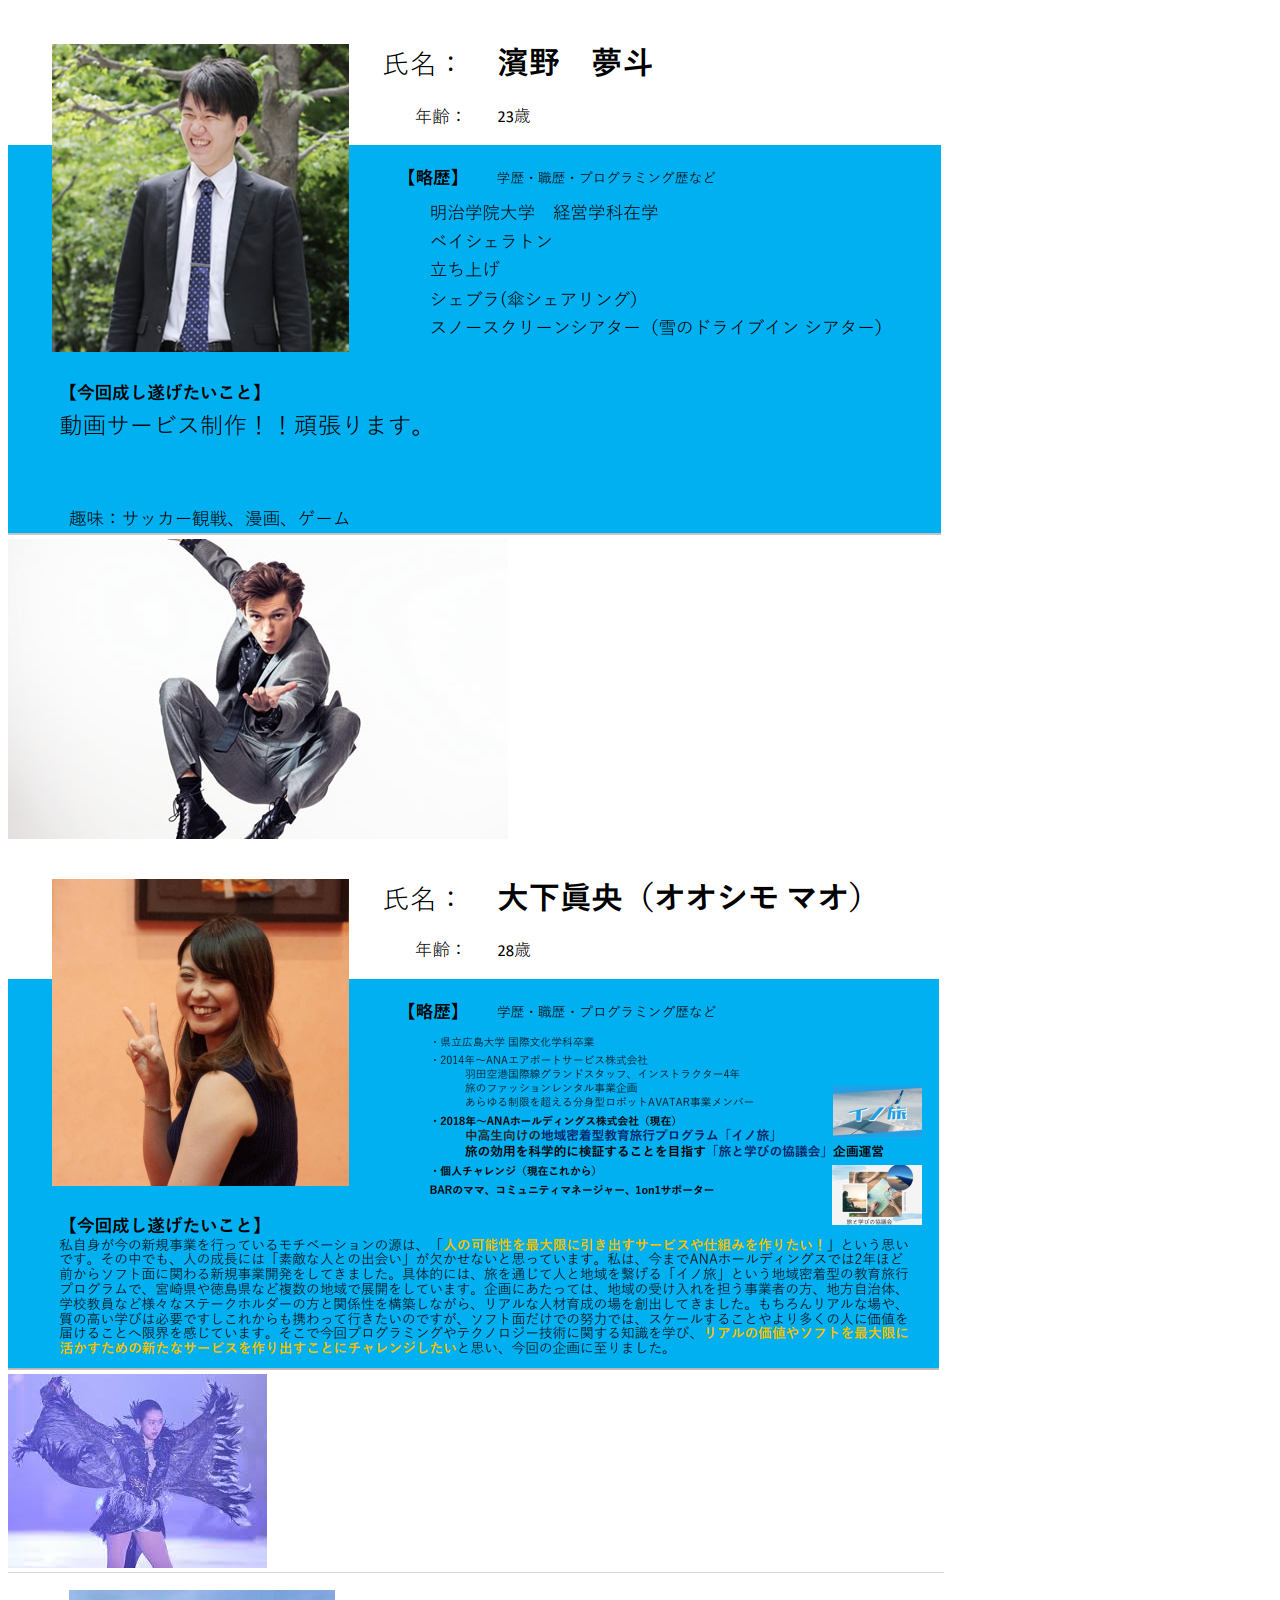
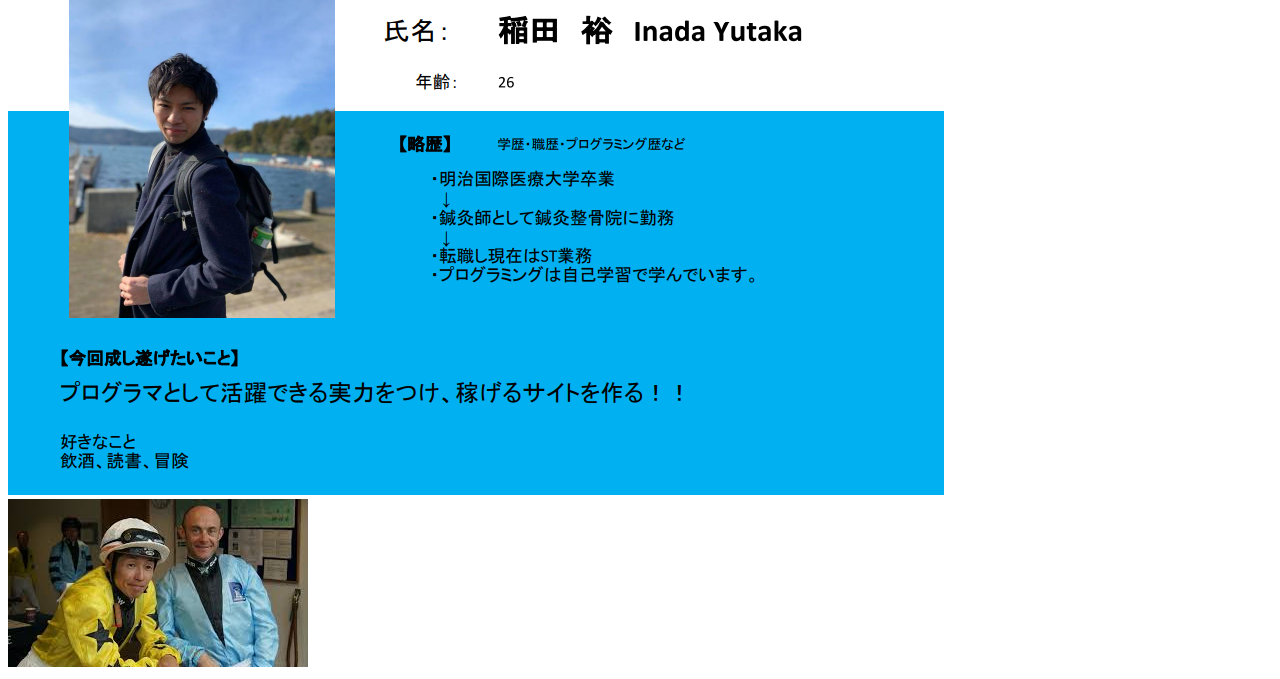
<file: menber.html>
<!DOCTYPE html>
<html lang="en">
<head>
    <meta charset="UTF-8">
    <meta http-equiv="X-UA-Compatible" content="IE=edge">
    <meta name="viewport" content="width=device-width, initial-scale=1.0">
    <title>Document</title>
</head>
<body>
    <img src="./img/hamano.png"><br>
    <img src="img/tomholand.jpg"><br>
    <img src="img/ooshimo.png"><br>
    <img src="img/images (2).jfif"><br>
    <img src="img/inada.png"><br>
    <img src="img/images (1).jfif">
</body>
</html>
</file>
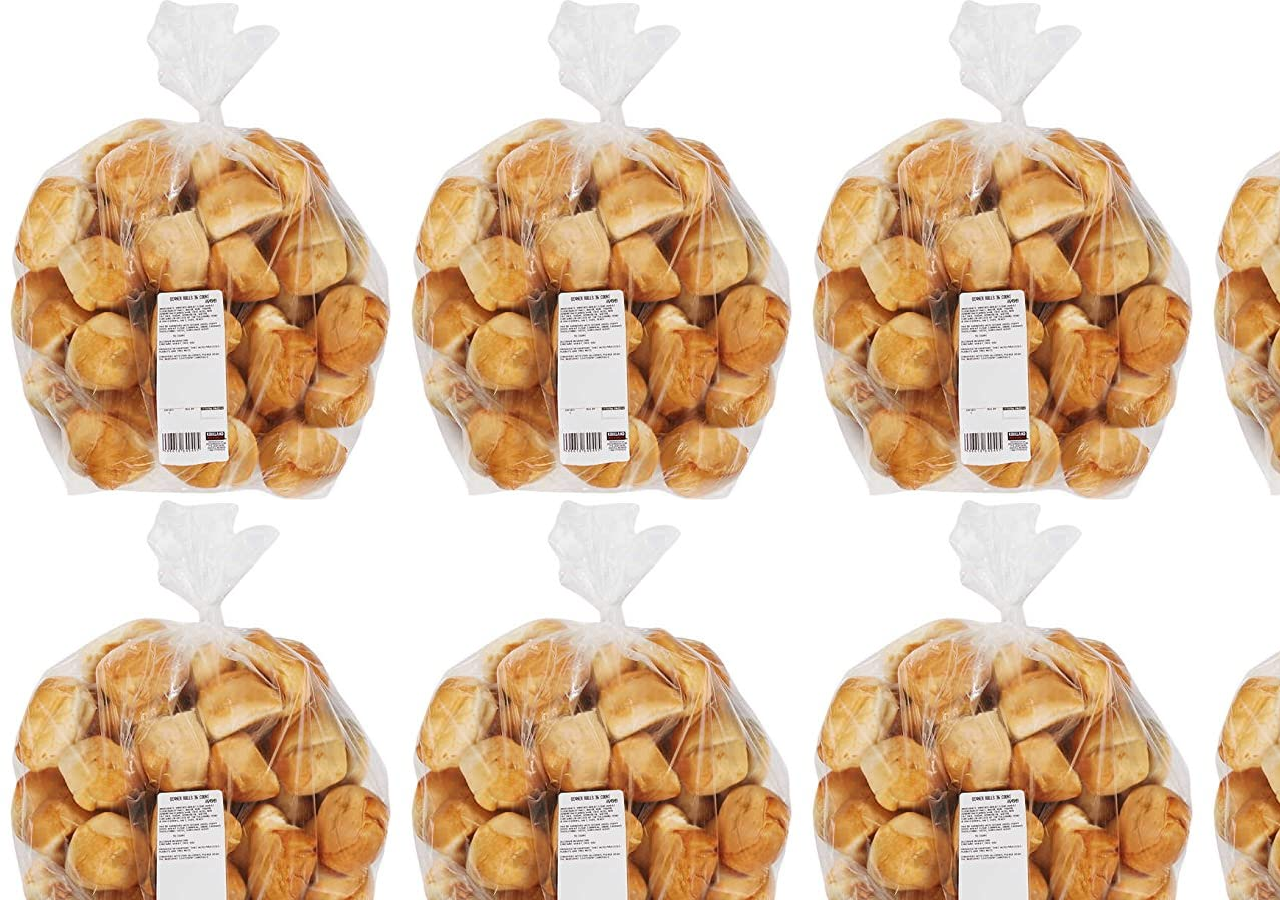
<file: pan.html>
<!DOCTYPE html>
<html lang="en">
<head>
    <meta charset="UTF-8">
    <meta http-equiv="X-UA-Compatible" content="IE=edge">
    <meta name="viewport" content="width=device-width, initial-scale=1.0">
    <title>Document</title>
    <link rel="stylesheet" href="pan.css">
</head>
<body>
    
</body>
</html>
</file>
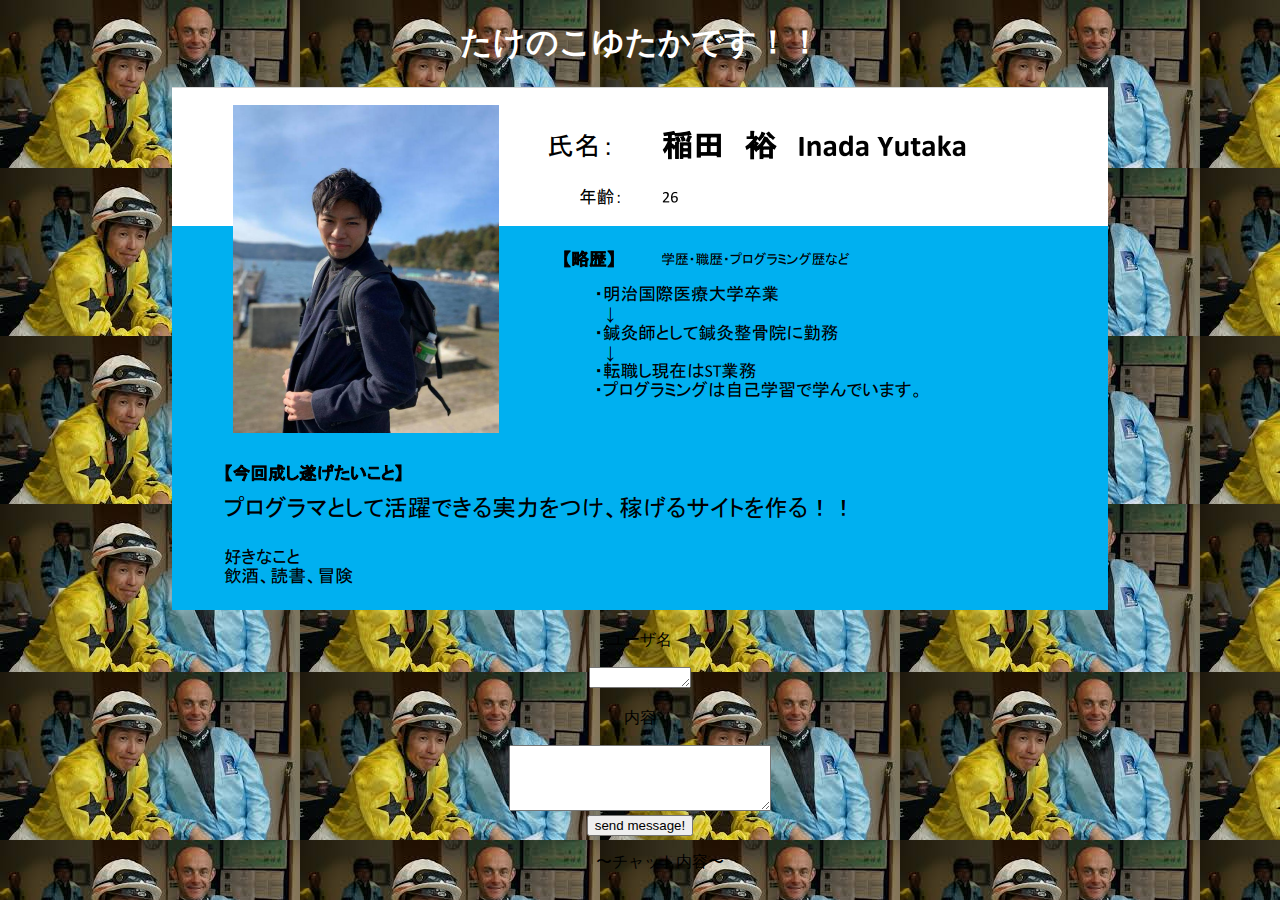
<file: people.html>
<!DOCTYPE html>
<html lang="en">
<head>
    <meta charset="UTF-8">
    <meta http-equiv="X-UA-Compatible" content="IE=edge">
    <meta name="viewport" content="width=device-width, initial-scale=1.0">
    <title>Document</title>
    <link rel="stylesheet" href="people.css">
</head>
<body>
    <header>
        <h1>たけのこゆたかです！！</h1>
    </header>
    <main>
        <div class="image">
            <img src="img/inada.png">
        </div>
    </main>
    <div>
        <!-- 投稿者 -->
        <div>
         <p>ユーザ名</p>
         <textarea name="" id="jsi-name" cols="10" rows="1"></textarea>
        </div>
      
        <!-- メッセージを打ち込む部分 -->
        <div>
         <p>内容</p>
         <textarea name="" id="jsi-msg" cols="30" rows="4"></textarea>
        </div>
       </div>
      
       <!-- メッセージを送る部分 -->
       <button name="button" id="jsi-button">send message!</button>
      
       <!-- チャット内容が動的に生成される部分 -->
       <ul id="jsi-board" style="list-style:none;">
        <li>〜チャット内容〜</li>
       </ul>
    <script src="https://code.jquery.com/jquery-3.2.1.js" integrity="sha256-DZAnKJ/6XZ9si04Hgrsxu/8s717jcIzLy3oi35EouyE=" crossorigin="anonymous"></script>
    <script src="js/main.js"></script>
</body>
</html>
</file>
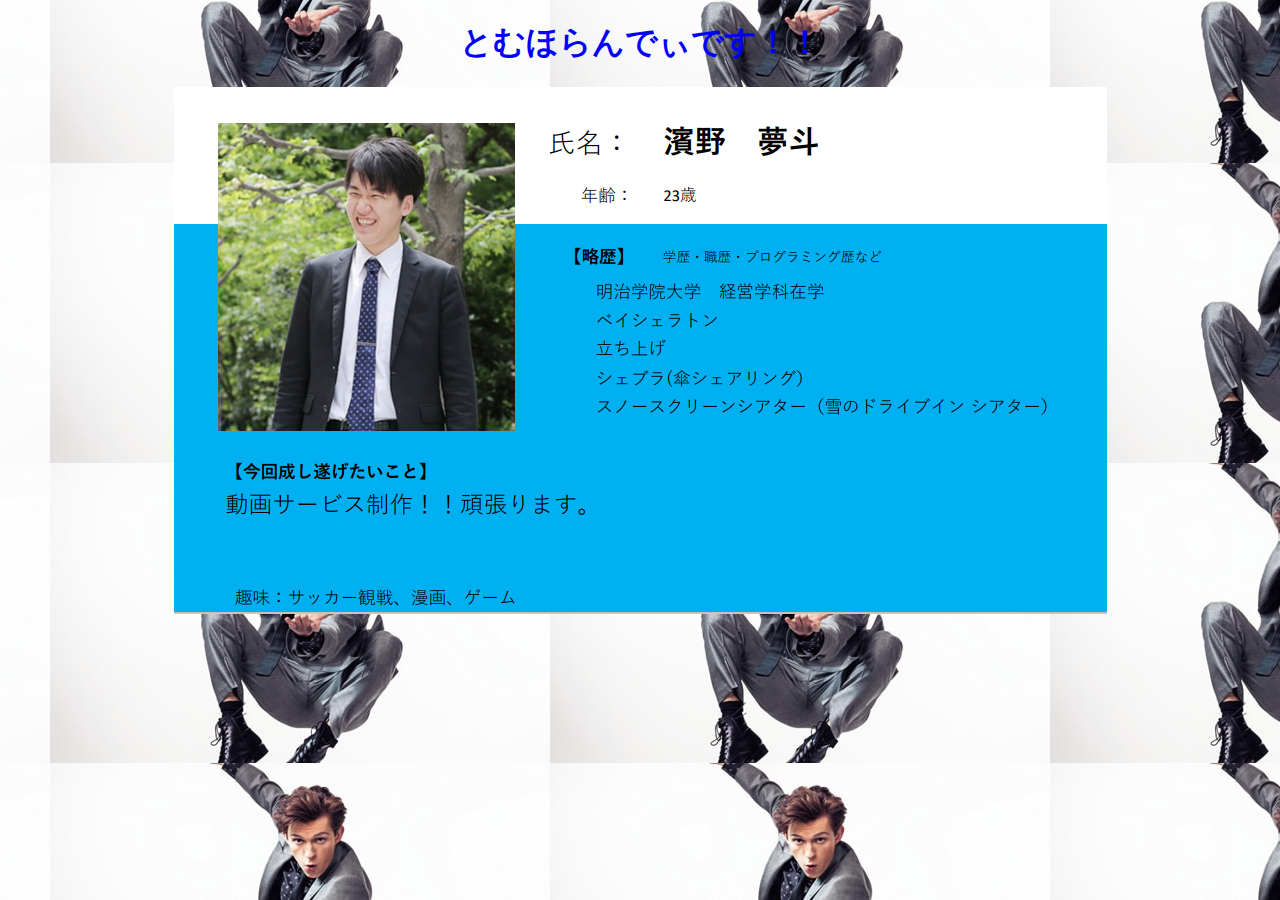
<file: people2.html>
<!DOCTYPE html>
<html lang="en">
<head>
    <meta charset="UTF-8">
    <meta http-equiv="X-UA-Compatible" content="IE=edge">
    <meta name="viewport" content="width=device-width, initial-scale=1.0">
    <title>Document</title>
    <link rel="stylesheet" href="people2.css">
</head>
<body>
    <header>
        <h1>とむほらんでぃです！！</h1>
    </header>
    <main>
        <div class="image">
            <img src="img/hamano.png">
        </div>
    </main>
    <script src="https://code.jquery.com/jquery-3.2.1.js" integrity="sha256-DZAnKJ/6XZ9si04Hgrsxu/8s717jcIzLy3oi35EouyE=" crossorigin="anonymous"></script>
    <script src="js/main.js"></script>
</body>
</html>
</file>
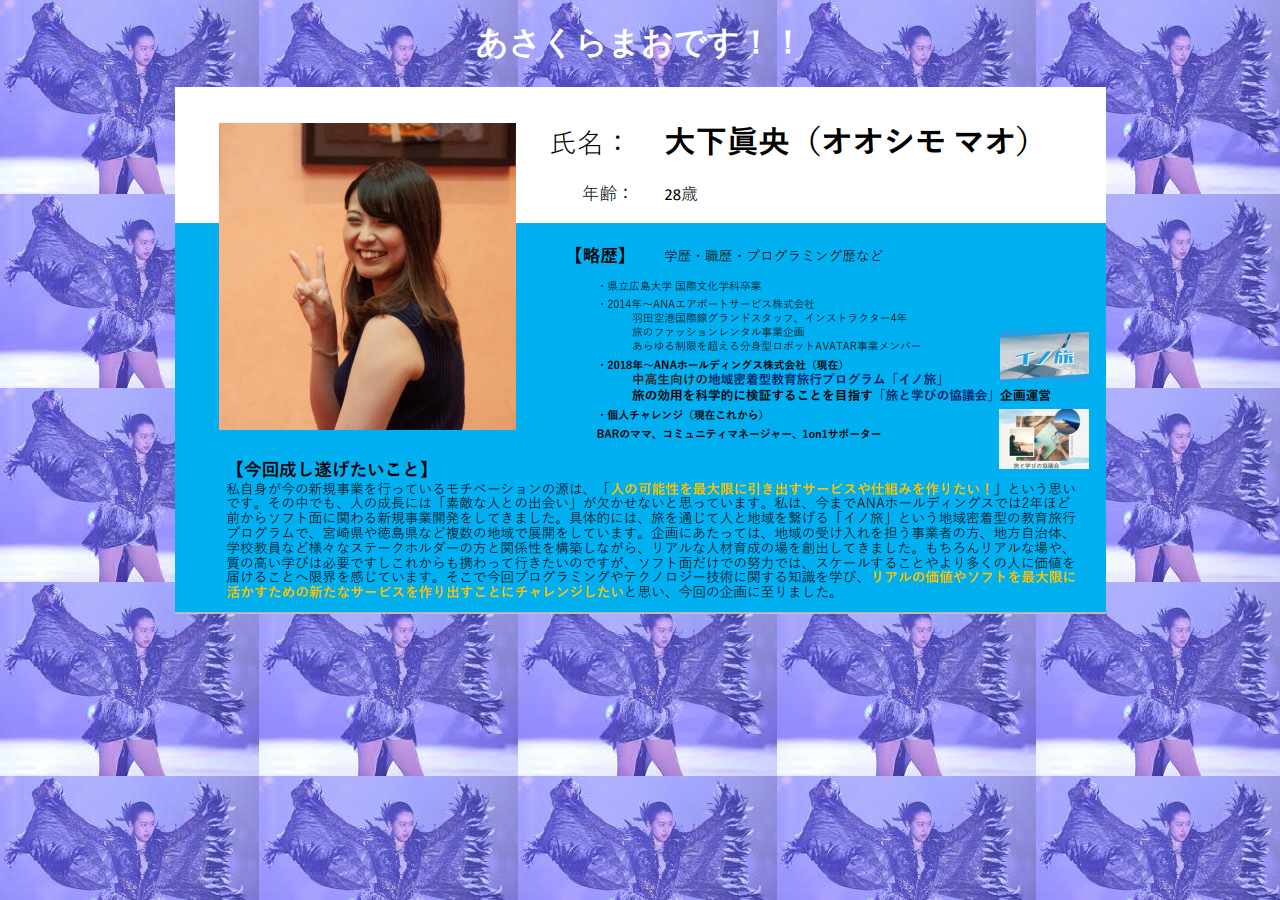
<file: people3.html>
<!DOCTYPE html>
<html lang="en">
<head>
    <meta charset="UTF-8">
    <meta http-equiv="X-UA-Compatible" content="IE=edge">
    <meta name="viewport" content="width=device-width, initial-scale=1.0">
    <title>Document</title>
    <link rel="stylesheet" href="people3.css">
</head>
<body>
    <header>
        <h1>あさくらまおです！！</h1>
    </header>
    <main>
        <div class="image">
            <img src="img/ooshimo.png">
        </div>
    </main>
    <script src="https://code.jquery.com/jquery-3.2.1.js" integrity="sha256-DZAnKJ/6XZ9si04Hgrsxu/8s717jcIzLy3oi35EouyE=" crossorigin="anonymous"></script>
    <script src="js/main.js"></script>
</body>
</html>
</file>
<file: pan.css>
body {
  background-image: url("./img/51d4CS86bKL._AC_.jpg");
}
</file>
<file: people.css>
body {
  text-align: center;
  background-image: url("./img/images.jfif");
  background-image: url("./img/images (1).jfif");
}

h1 {
  color: white;
}
</file>
<file: people2.css>
body {
  text-align: center;
  background-image: url("./img/tomholand.jpg");
  background-position: 50px;
}

h1 {
  color: blue;
}
</file>
<file: people3.css>
body {
  text-align: center;
  background-image: url("./img/images (2).jfif");
}

h1 {
  color: white;
}
</file>
